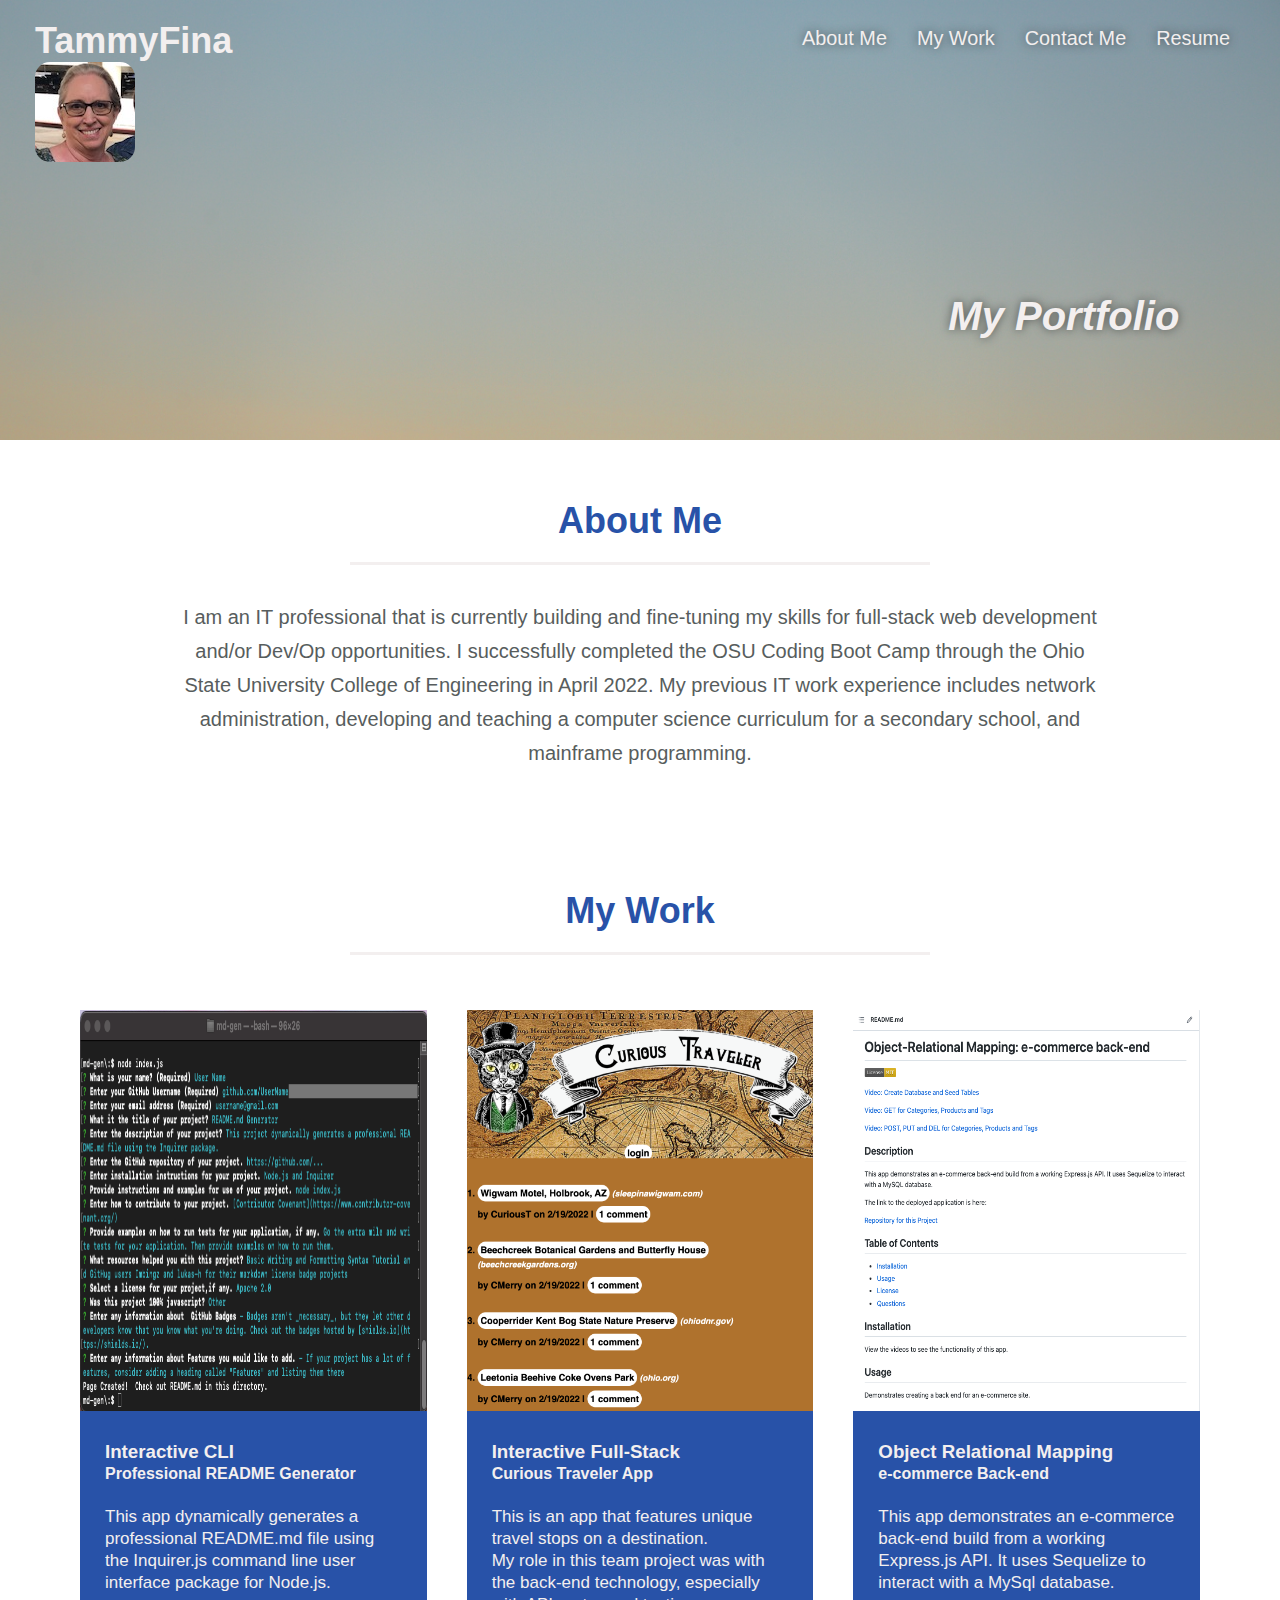
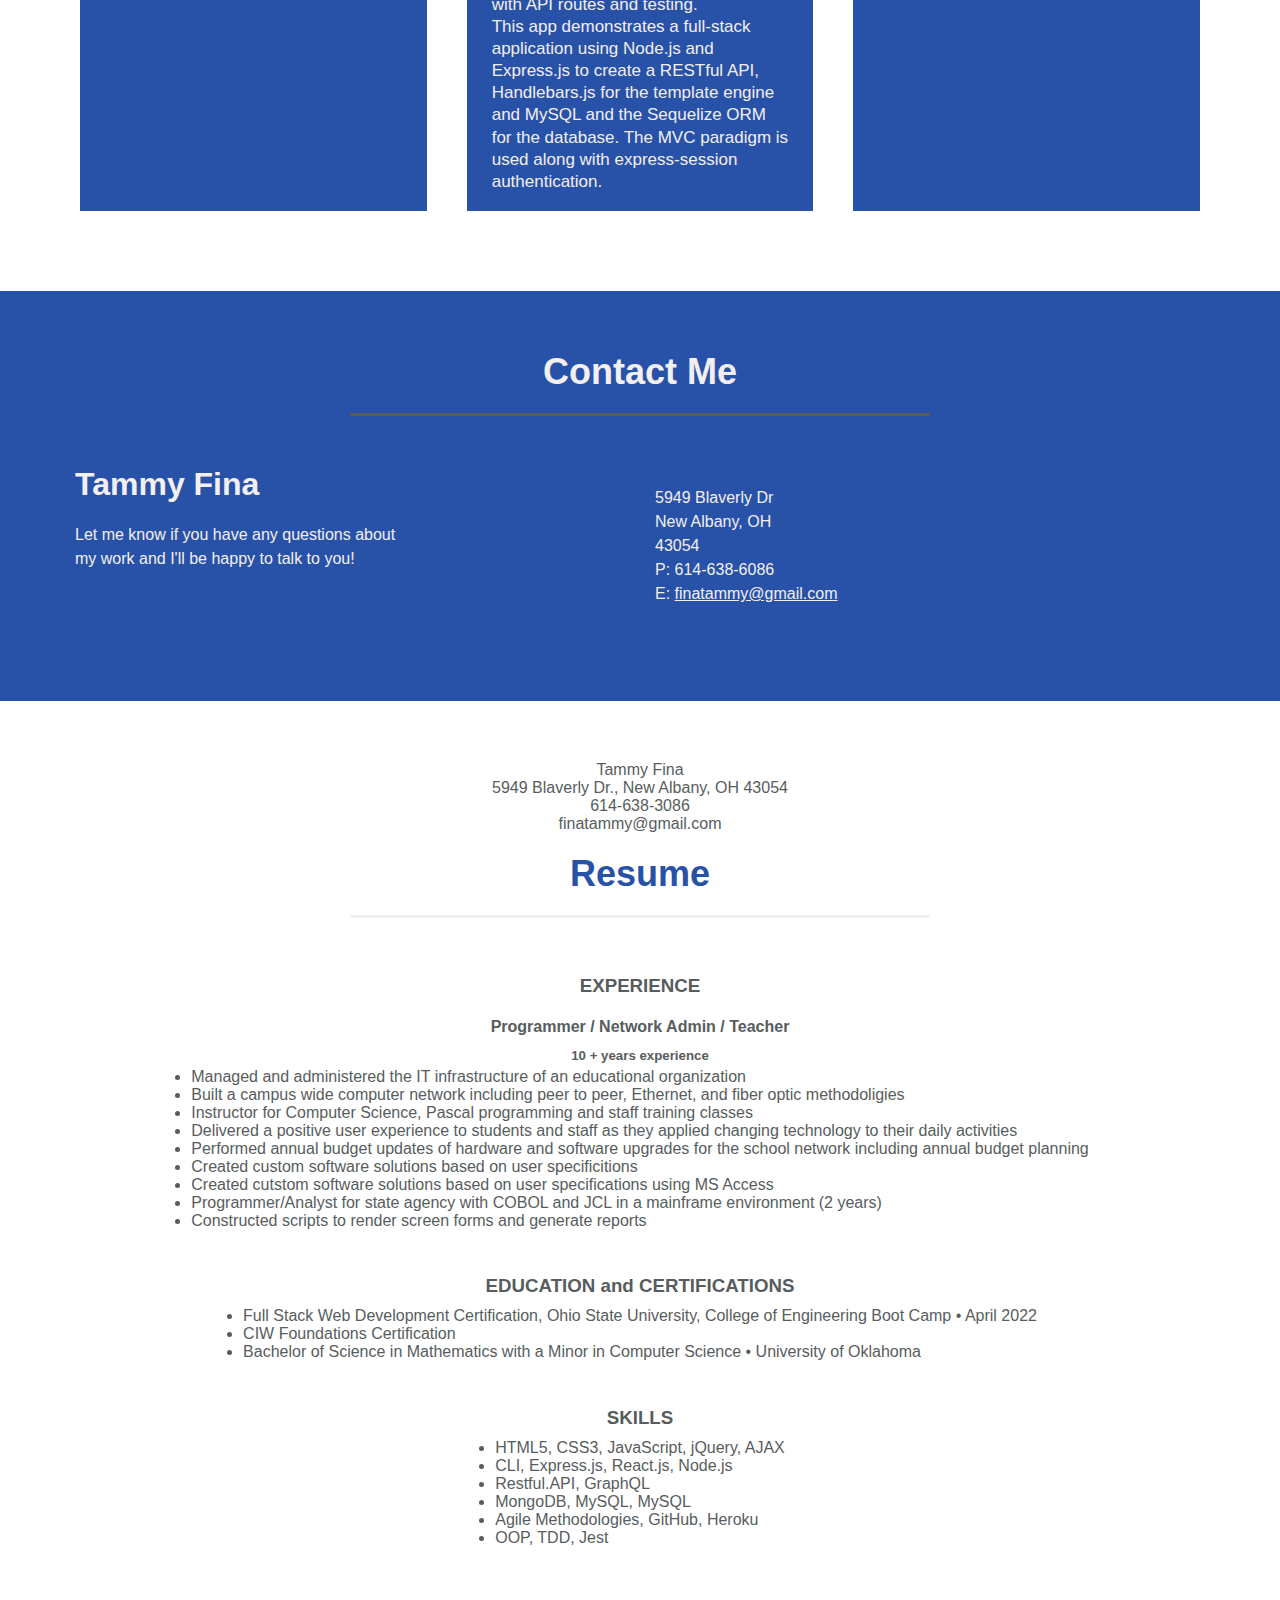
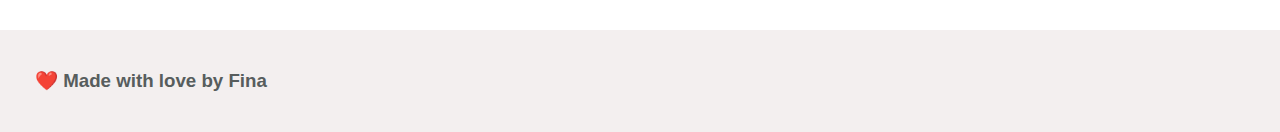
<file: index.html>
<!DOCTYPE html>
<html lang="en">
  <head>
    <meta charset="UTF-8" />
    <meta name="viewport" content="width=device-width initial-scale=1.0" />
    <title>Fina Portfolio</title>
    <link rel="stylesheet" href="./assets/css/style.css">
  </head>
  <body>
    <!-- navigation-->
    <header>
      <h1>
        <a href="/">TammyFina<br/></a>
        <img class="edge" src="./assets/images/finaheadshot.jpg" alt="Fina head shot" />
        <!-- insert avatar here -->
      </h1>
      <nav>
      <!-- Unordered list element-->
        <ul>
          <li>
            <a href="#about-me">About Me</a>
          </li>
          <li>
            <a href="#my-work">My Work</a>
          </li>
          <li>
            <a href="#contact-me">Contact Me</a>
          </li>
          <li>
            <a href="#resume-section">Resume</a>
          </li>
        </ul>
       </nav>
    </header>

    <!--hero/jumbotron -->
    <section class="hero">
      <div class="hero-cta">
        <h2>My Portfolio</h2>
      <!-- <p> Hi </p -->
    </section>
    <!-- end hero-->

    <!-- "About Me" section -->
    <section id="about-me" class="intro" >
      <div class="flex-row">
        <h2 class="section-title primary-border">
          About Me
        </h2>
      </div>
      <div class="flex-row">
      <p>
        I am an IT professional that is currently building and fine-tuning my skills for full-stack web development and/or Dev/Op opportunities.  I successfully completed the OSU Coding Boot Camp through the Ohio State University College of Engineering in April 2022. My previous IT work experience includes network administration, developing and teaching a computer science curriculum for a secondary school, and mainframe programming.
      </p>
      </div>
    </section>

    <!-- "My Work" section -->
    <section id="my-work">
      <div class="flex-row">
        <h2 class="section-title primary-border">
          My Work
        </h2>
      </div>  

      <div class="projects">
        <!-- first app -->
        <article class="project">
          <a href="https://trfina.github.io/professional-README-generator/">
            <img 
                  title= "Professional README Generator"
                  src="./assets/images/prompts.png" 
                  alt="Screen shot of CLI prompts and responses"  />
          </a> 
        
          <div class="project-name">
            <h3 class="project-desc1">Interactive CLI</h3> 
            <h4 class="project-desc2">Professional README Generator</h4>
            <br>
            <p>
            This app dynamically generates a professional README.md file using the Inquirer.js command line user interface package for Node.js. 
            </p>
          </div>
        </article>  

        <!-- second app-->
        <article class="project">
          <a href="https://github.com/cmerrym1/curious-traveler">
            <img 
            title= "Curious Traveler" 
            src="./assets/images/cat-homepage-screenshot.png"  alt="Curious Traveler Homepage Screenshot"  />
          </a> 
        
          <div class="project-name">
            <h3 class="project-desc1">Interactive Full-Stack</h3> 
            <h4 class="project-desc2">Curious Traveler App</h4>
            <br>
            <p>
              This is an app that features unique travel stops on a destination. 
              <br> My role in this team project was with the back-end technology, especially with API routes and testing.  
              <br>This app demonstrates a full-stack application using Node.js and Express.js to create a RESTful API, Handlebars.js for the template engine and MySQL and the Sequelize ORM for the database.  The MVC paradigm is used along with express-session authentication.
            </p>
          </div>
        </article>  


        <!-- third app-->
        <article class="project">
          <a href="https://trfina.github.io/ecommerce-backend/">
            <img title="ORM e-commerce back-end screen shot" width="160" height="180" src="./assets/images/ORM-screenshot.png" alt="GitHub README.md screenshot of e-commerce back-end portfolio project"  />
          </a> 
          <div class="project-name">
            <h3 class="project-desc1" >Object Relational Mapping</h3> 
            <h4 class="project-desc2">e-commerce Back-end</h4>
            <br>
            <p>
              This app demonstrates an e-commerce back-end build from a working Express.js API.  It uses Sequelize to interact with a MySql database.
            </p>
          </div>
        </article>
      </div>
    </section>

    <!-- "Contact Me" section -->
    <section id="contact-me" class="contact">
      <div class="flex-row">
        <h2 class="section-title secondary-border">
          Contact Me
        </h2>
      </div>

      <div class="contact-info">
        <div>
          <h3>Tammy Fina</h3>
          <p>
            Let me know if you have any questions about 
            <br/>
            my work and I'll be happy to talk to you!
          </p>
        </div>
        
        <div>

          <address>
            5949 Blaverly Dr<br/>
            New Albany, OH<br/>
            43054<br/>
            P: 614-638-6086<br/>
            E: <a href="maito:finatammy@gmail.com">finatammy@gmail.com</a>
          </address>
        </div>

    </section>


    <section id="resume">
      <div class="text-center"> 
        <p>Tammy Fina</p>
        <p>5949 Blaverly Dr., New Albany, OH 43054
          <p>614-638-3086</p>
        <p>finatammy@gmail.com</p>
      </div>
      <div class="flex-row">
        <h3 class="section-title primary-border">
          Resume
        </h2>
      </div>

      <div class="resume">
          <h3 class="resume">EXPERIENCE</h3>
          <h4 class="resume">Programmer / Network Admin / Teacher</h4>
          <h5 class="resume">10 + years experience</h5>
          <ul> 
            <li>Managed and administered the IT infrastructure of an educational organization</li>
            <li>Built a campus wide computer network including peer to peer, Ethernet, and  fiber optic methodoligies</li>
            <li>Instructor for Computer Science, Pascal programming and staff training classes</li>
            <li>Delivered a positive user experience to students and staff as they applied changing technology to their daily activities</li>
            <li>Performed annual budget updates of hardware and software upgrades for the school network including annual budget planning</li>
            <li>Created custom software solutions based on user specificitions</li>
            <li>Created cutstom software solutions based on user specifications using MS Access</li>
            <li>Programmer/Analyst for state agency with COBOL and JCL in a mainframe environment (2 years)</li>
            <li>Constructed scripts to render screen forms and generate reports</li>
          </ul>
      </div>   

      <div class="resume">
        <h3 class="resume">EDUCATION and CERTIFICATIONS</h3>
        <h4></h4>
        <ul>
          <li>Full Stack Web Development Certification, Ohio State University, College of Engineering Boot Camp •  April 2022</li>
          <li>CIW Foundations Certification</li>
          <li>Bachelor of Science in Mathematics with a Minor in Computer Science • University of Oklahoma</li> 
        </ul>
      </div>

      <div class="resume"><h3 class="resume">SKILLS</h3>
        <ul>
          <li>HTML5, CSS3, JavaScript, jQuery, AJAX</li>
          <li>CLI, Express.js, React.js, Node.js</li>
          <li>Restful.API, GraphQL</li>
          <li>MongoDB, MySQL, MySQL</li>
          <li>Agile Methodologies, GitHub, Heroku</li>
          <li>OOP, TDD, Jest</li>
        </ul>  
    </section>

    <!-- footer -->
    <footer>
      <h3>❤️ Made with love by Fina</h2>
      <div>
      </div>
    </footer>
    
    </body>
  
</html>
</file>
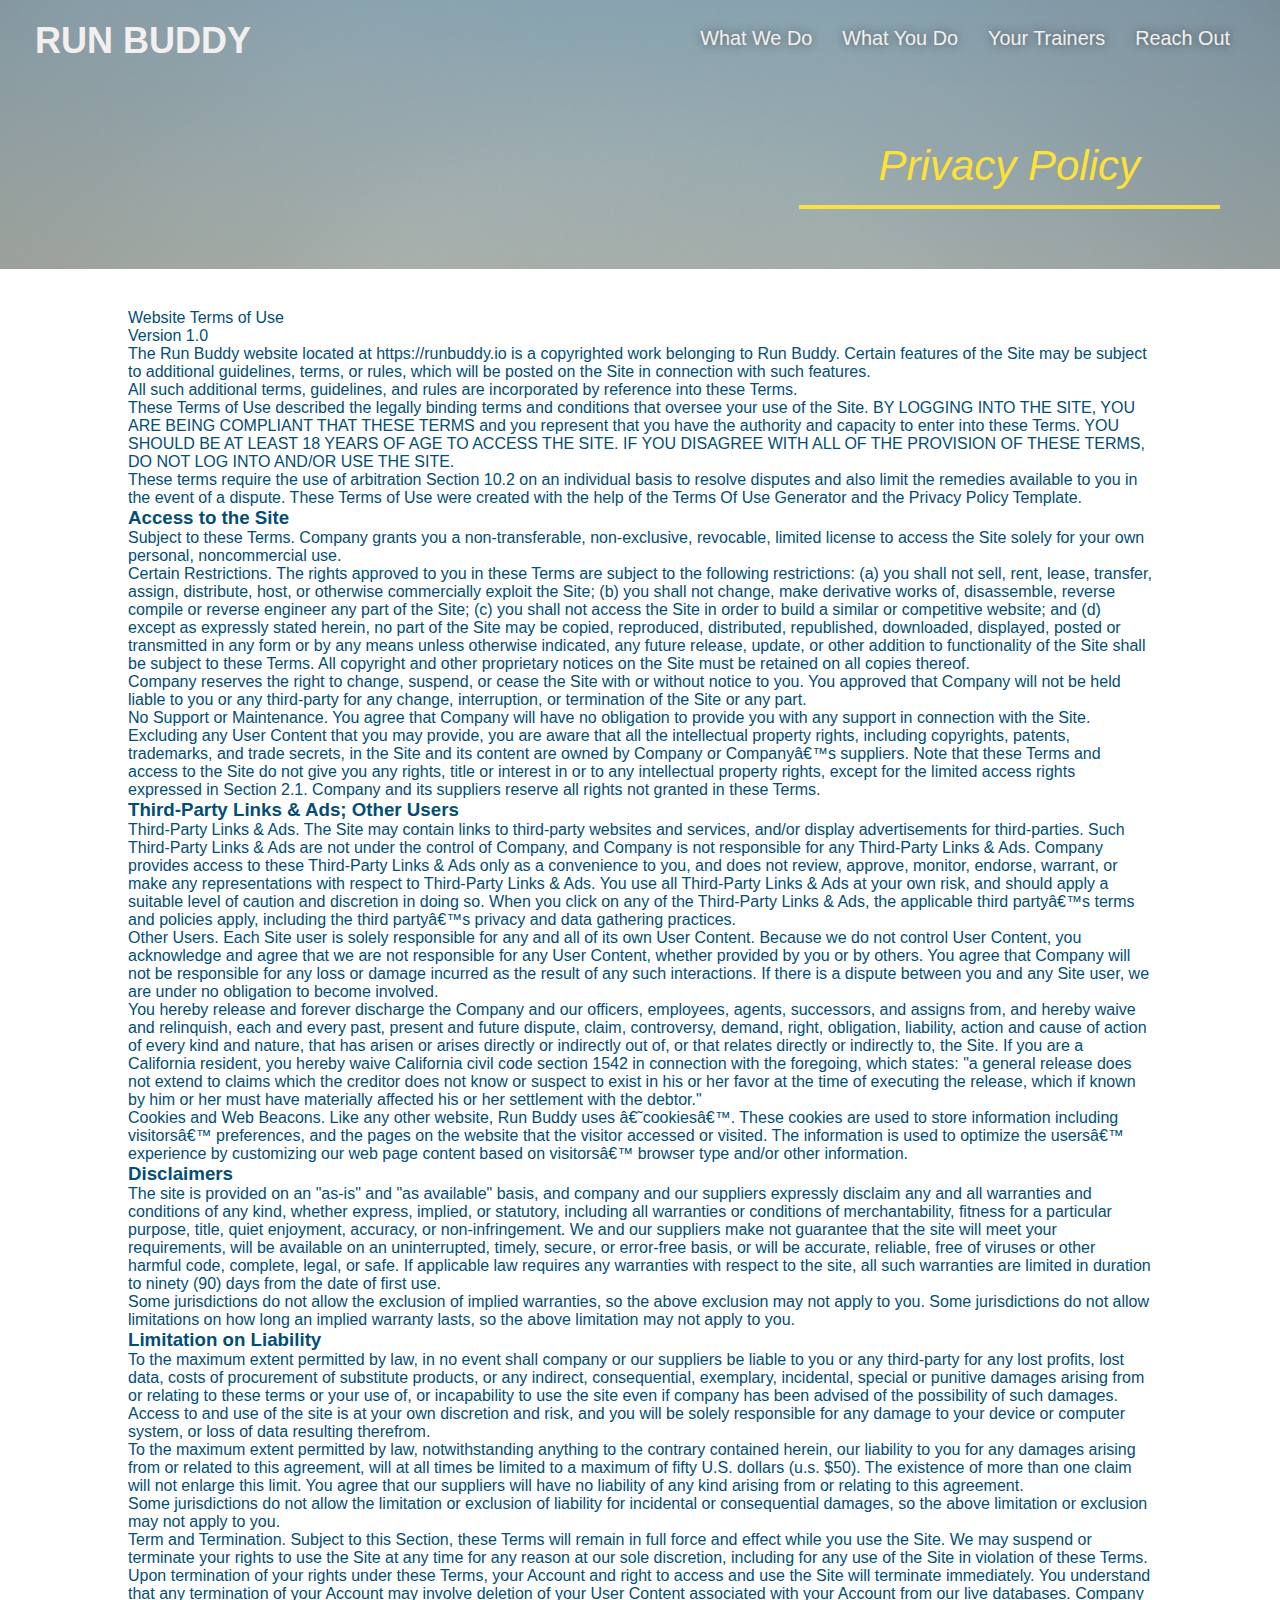
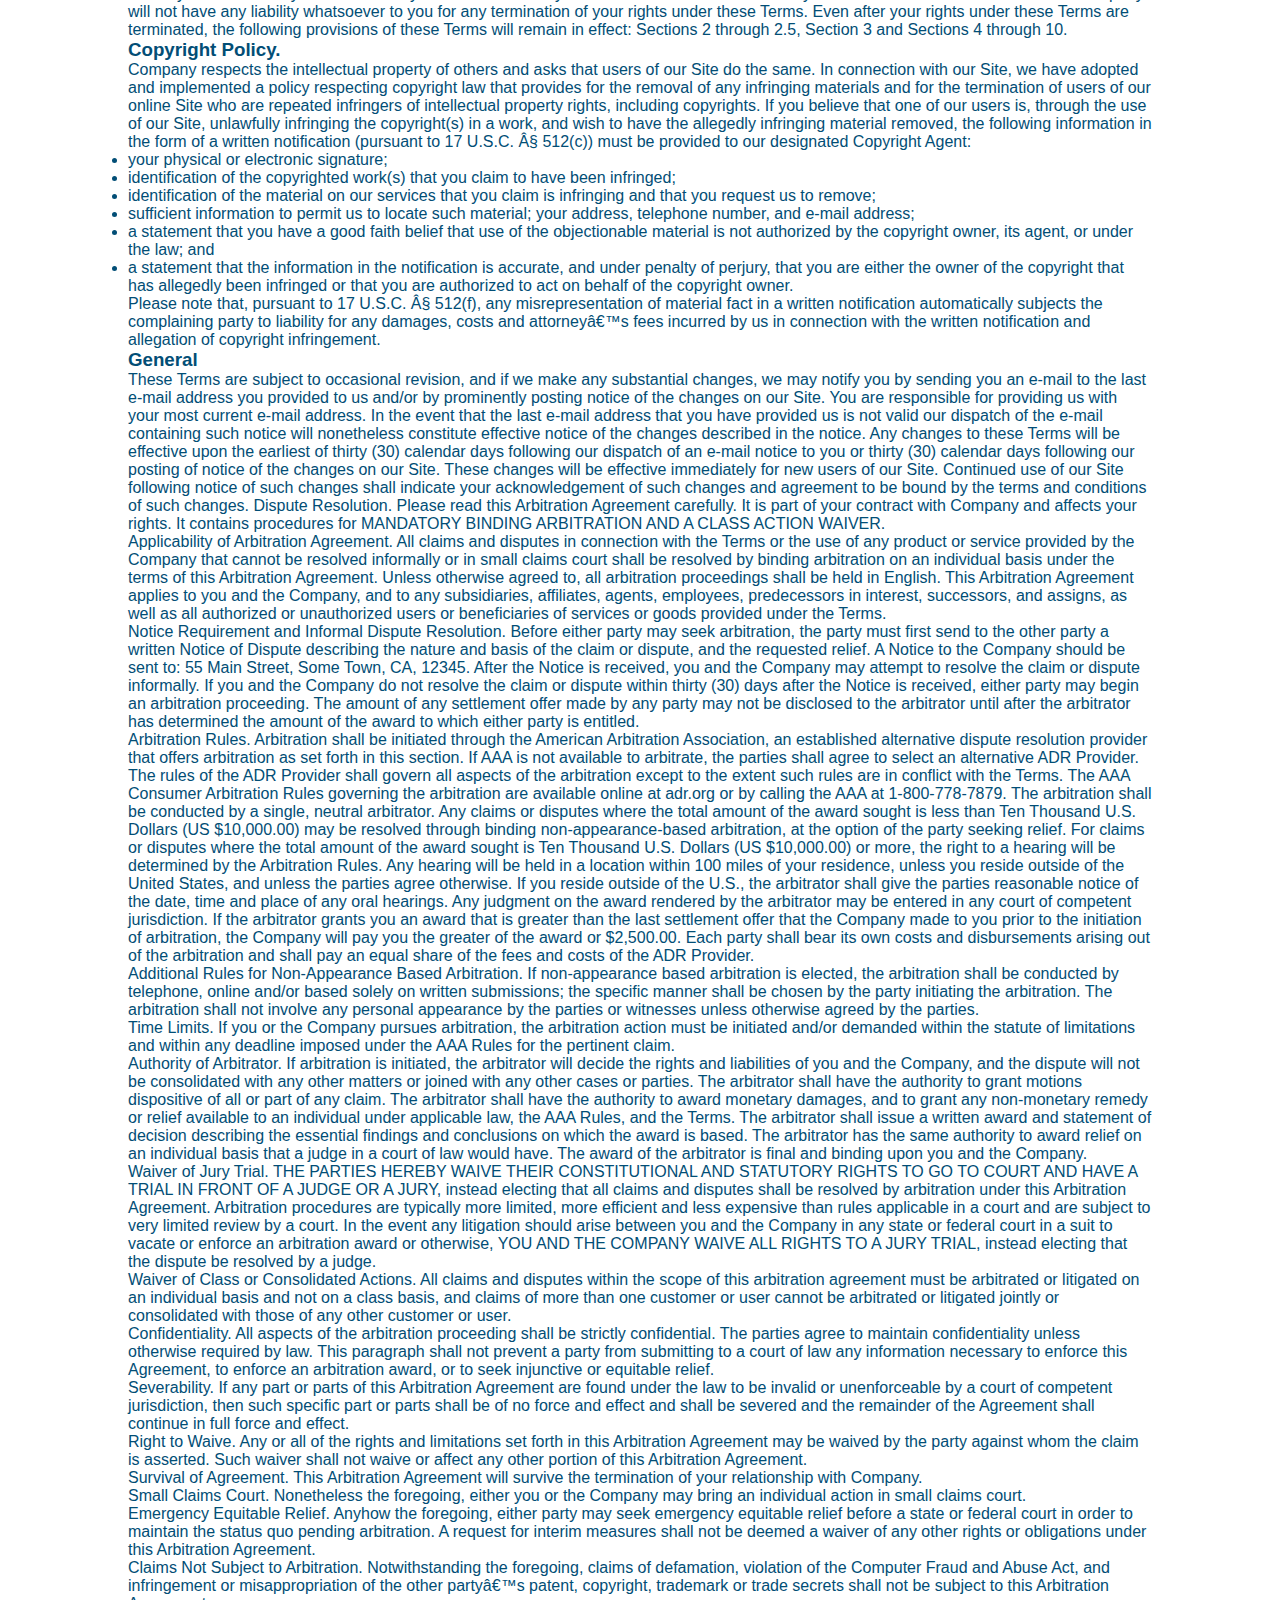
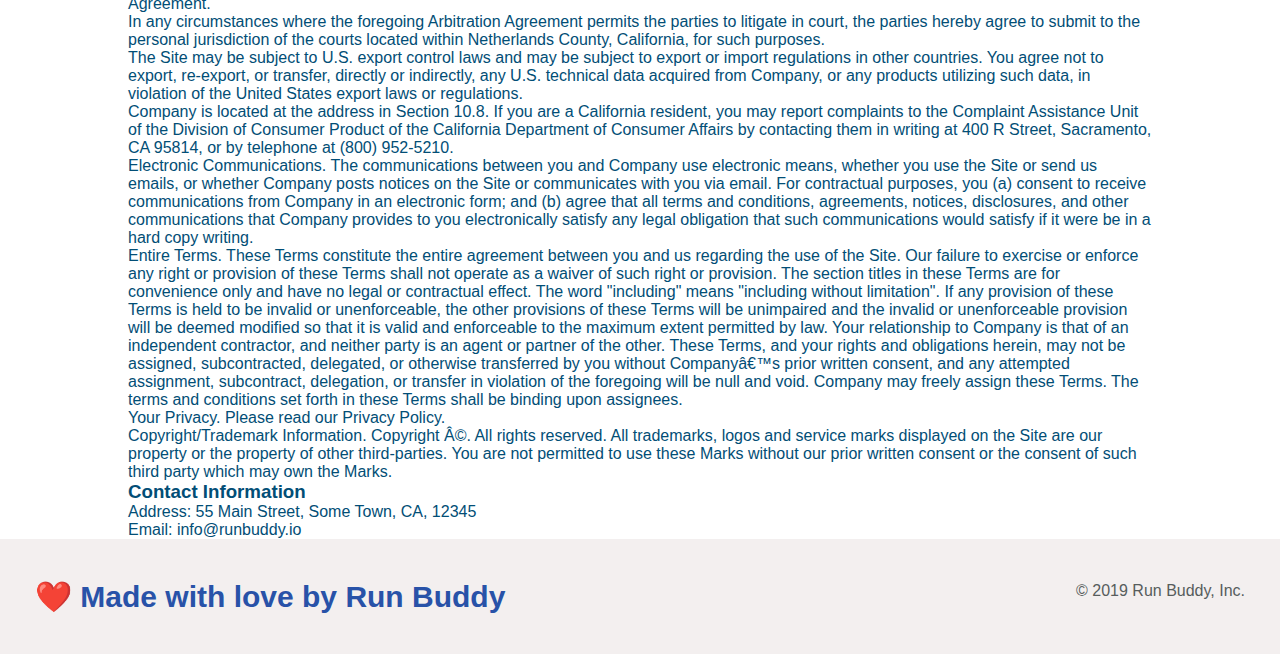
<file: privacy-policy.html>
<!DOCTYPE html>
<html lang="en">
<head>
    <meta charset="UTF-8">
    <meta http-equiv="X-UA-Compatible" content="IE=edge">
    <meta name="viewport" content="width=device-width, initial-scale=1.0">
    <title>Privacy Policy - Run Buddy</title>
    <link rel="stylesheet" href="./assets/css/style.css">
    <link rel="stylesheet" href="./assets/css/secondary-styles.css">
</head>
<body>
    <header>
        <h1>
          <a href="/">RUN BUDDY</a>
        </h1>
        <nav>
        <!-- Unordered list element-->
          <ul>
            <li>
              <a href="./index.html#what-we-do">What We Do</a>
            </li>
            <li>
              <a href="./index.html#what-you-do">What You Do</a>
            </li>
            <li>
              <a href="./index.html#your-trainers">Your Trainers</a>
            </li>
            <li>
              <a href="./index.html#reach-out">Reach Out</a>
            </li>
          </ul>
         </nav>
    </header>
    
    <section class="hero">
        <h2 class="page-title">
            Privacy Policy
        </h2>
    </section>
    <article class="secondary-content">
    <p>
        Website Terms of Use
      </p>

      <p>
        Version 1.0
      </p>

      <p>
        The Run Buddy website located at https://runbuddy.io is a copyrighted work belonging to Run Buddy. Certain
        features of the Site may be subject to additional guidelines, terms, or rules, which will be posted on the Site
        in connection with such features.
      </p>

      <p>
        All such additional terms, guidelines, and rules are incorporated by reference into these Terms.
      </p>

      <p>
        These Terms of Use described the legally binding terms and conditions that oversee your use of the Site. BY
        LOGGING INTO THE SITE, YOU ARE BEING COMPLIANT THAT THESE TERMS and you represent that you have the authority
        and capacity to enter into these Terms. YOU SHOULD BE AT LEAST 18 YEARS OF AGE TO ACCESS THE SITE. IF YOU
        DISAGREE WITH ALL OF THE PROVISION OF THESE TERMS, DO NOT LOG INTO AND/OR USE THE SITE.
      </p>

      <p>
        These terms require the use of arbitration Section 10.2 on an individual basis to resolve disputes and also
        limit the remedies available to you in the event of a dispute. These Terms of Use were created with the help of
        the Terms Of Use Generator and the Privacy Policy Template.
      </p>

      <h3>
        Access to the Site
      </h3>

      <p>
        Subject to these Terms. Company grants you a non-transferable, non-exclusive, revocable, limited license to
        access the Site solely for your own personal, noncommercial use.
      </p>

      <p>
        Certain Restrictions. The rights approved to you in these Terms are subject to the following restrictions: (a)
        you shall not sell, rent, lease, transfer, assign, distribute, host, or otherwise commercially exploit the Site;
        (b) you shall not change, make derivative works of, disassemble, reverse compile or reverse engineer any part of
        the Site; (c) you shall not access the Site in order to build a similar or competitive website; and (d) except
        as expressly stated herein, no part of the Site may be copied, reproduced, distributed, republished, downloaded,
        displayed, posted or transmitted in any form or by any means unless otherwise indicated, any future release,
        update, or other addition to functionality of the Site shall be subject to these Terms. All copyright and other
        proprietary notices on the Site must be retained on all copies thereof.
      </p>

      <p>
        Company reserves the right to change, suspend, or cease the Site with or without notice to you. You approved
        that Company will not be held liable to you or any third-party for any change, interruption, or termination of
        the Site or any part.
      </p>

      <p>
        No Support or Maintenance. You agree that Company will have no obligation to provide you with any support in
        connection with the Site.
      </p>

      <p>
        Excluding any User Content that you may provide, you are aware that all the intellectual property rights,
        including copyrights, patents, trademarks, and trade secrets, in the Site and its content are owned by Company
        or Companyâ€™s suppliers. Note that these Terms and access to the Site do not give you any rights, title or
        interest in or to any intellectual property rights, except for the limited access rights expressed in Section
        2.1. Company and its suppliers reserve all rights not granted in these Terms.
      </p>

      <h3>
        Third-Party Links & Ads; Other Users
      </h3>

      <p>
        Third-Party Links & Ads. The Site may contain links to third-party websites and services, and/or display
        advertisements for third-parties. Such Third-Party Links & Ads are not under the control of Company, and Company
        is not responsible for any Third-Party Links & Ads. Company provides access to these Third-Party Links & Ads
        only as a convenience to you, and does not review, approve, monitor, endorse, warrant, or make any
        representations with respect to Third-Party Links & Ads. You use all Third-Party Links & Ads at your own risk,
        and should apply a suitable level of caution and discretion in doing so. When you click on any of the
        Third-Party Links & Ads, the applicable third partyâ€™s terms and policies apply, including the third partyâ€™s
        privacy and data gathering practices.
      </p>

      <p>
        Other Users. Each Site user is solely responsible for any and all of its own User Content. Because we do not
        control User Content, you acknowledge and agree that we are not responsible for any User Content, whether
        provided by you or by others. You agree that Company will not be responsible for any loss or damage incurred as
        the result of any such interactions. If there is a dispute between you and any Site user, we are under no
        obligation to become involved.
      </p>

      <p>
        You hereby release and forever discharge the Company and our officers, employees, agents, successors, and
        assigns from, and hereby waive and relinquish, each and every past, present and future dispute, claim,
        controversy, demand, right, obligation, liability, action and cause of action of every kind and nature, that has
        arisen or arises directly or indirectly out of, or that relates directly or indirectly to, the Site. If you are
        a California resident, you hereby waive California civil code section 1542 in connection with the foregoing,
        which states: "a general release does not extend to claims which the creditor does not know or suspect to exist
        in his or her favor at the time of executing the release, which if known by him or her must have materially
        affected his or her settlement with the debtor."
      </p>

      <p>
        Cookies and Web Beacons. Like any other website, Run Buddy uses â€˜cookiesâ€™. These cookies are used to store
        information including visitorsâ€™ preferences, and the pages on the website that the visitor accessed or visited.
        The information is used to optimize the usersâ€™ experience by customizing our web page content based on visitorsâ€™
        browser type and/or other information.
      </p>

      <h3>
        Disclaimers
      </h3>

      <p>
        The site is provided on an "as-is" and "as available" basis, and company and our suppliers expressly disclaim
        any and all warranties and conditions of any kind, whether express, implied, or statutory, including all
        warranties or conditions of merchantability, fitness for a particular purpose, title, quiet enjoyment, accuracy,
        or non-infringement. We and our suppliers make not guarantee that the site will meet your requirements, will be
        available on an uninterrupted, timely, secure, or error-free basis, or will be accurate, reliable, free of
        viruses or other harmful code, complete, legal, or safe. If applicable law requires any warranties with respect
        to the site, all such warranties are limited in duration to ninety (90) days from the date of first use.
      </p>

      <p>
        Some jurisdictions do not allow the exclusion of implied warranties, so the above exclusion may not apply to
        you. Some jurisdictions do not allow limitations on how long an implied warranty lasts, so the above limitation
        may not apply to you.
      </p>

      <h3>
        Limitation on Liability
      </h3>

      <p>
        To the maximum extent permitted by law, in no event shall company or our suppliers be liable to you or any
        third-party for any lost profits, lost data, costs of procurement of substitute products, or any indirect,
        consequential, exemplary, incidental, special or punitive damages arising from or relating to these terms or
        your use of, or incapability to use the site even if company has been advised of the possibility of such
        damages. Access to and use of the site is at your own discretion and risk, and you will be solely responsible
        for any damage to your device or computer system, or loss of data resulting therefrom.
      </p>

      <p>
        To the maximum extent permitted by law, notwithstanding anything to the contrary contained herein, our liability
        to you for any damages arising from or related to this agreement, will at all times be limited to a maximum of
        fifty U.S. dollars (u.s. $50). The existence of more than one claim will not enlarge this limit. You agree that
        our suppliers will have no liability of any kind arising from or relating to this agreement.
      </p>

      <p>
        Some jurisdictions do not allow the limitation or exclusion of liability for incidental or consequential
        damages, so the above limitation or exclusion may not apply to you.
      </p>

      <p>
        Term and Termination. Subject to this Section, these Terms will remain in full force and effect while you use
        the Site. We may suspend or terminate your rights to use the Site at any time for any reason at our sole
        discretion, including for any use of the Site in violation of these Terms. Upon termination of your rights under
        these Terms, your Account and right to access and use the Site will terminate immediately. You understand that
        any termination of your Account may involve deletion of your User Content associated with your Account from our
        live databases. Company will not have any liability whatsoever to you for any termination of your rights under
        these Terms. Even after your rights under these Terms are terminated, the following provisions of these Terms
        will remain in effect: Sections 2 through 2.5, Section 3 and Sections 4 through 10.
      </p>

      <h3>
        Copyright Policy.
      </h3>

      <p>
        Company respects the intellectual property of others and asks that users of our Site do the same. In connection
        with our Site, we have adopted and implemented a policy respecting copyright law that provides for the removal
        of any infringing materials and for the termination of users of our online Site who are repeated infringers of
        intellectual property rights, including copyrights. If you believe that one of our users is, through the use of
        our Site, unlawfully infringing the copyright(s) in a work, and wish to have the allegedly infringing material
        removed, the following information in the form of a written notification (pursuant to 17 U.S.C. Â§ 512(c)) must
        be provided to our designated Copyright Agent:
      </p>

      <ul>
        <li>
          your physical or electronic signature;
        </li>
        <li>
          identification of the copyrighted work(s) that you claim to have been infringed;
        </li>
        <li>
          identification of the material on our services that you claim is infringing and that you request us to remove;
        </li>
        <li>
          sufficient information to permit us to locate such material; your address, telephone number, and e-mail
          address;
        </li>
        <li>
          a statement that you have a good faith belief that use of the objectionable material is not authorized by the
          copyright owner, its agent, or under the law; and
        </li>
        <li>
          a statement that the information in the notification is accurate, and under penalty of perjury, that you are
          either the owner of the copyright that has allegedly been infringed or that you are authorized to act on
          behalf of the copyright owner.
        </li>
      </ul>

      <p>
        Please note that, pursuant to 17 U.S.C. Â§ 512(f), any misrepresentation of material fact in a written
        notification automatically subjects the complaining party to liability for any damages, costs and attorneyâ€™s
        fees incurred by us in connection with the written notification and allegation of copyright infringement.
      </p>

      <h3>
        General
      </h3>

      <p>
        These Terms are subject to occasional revision, and if we make any substantial changes, we may notify you by
        sending you an e-mail to the last e-mail address you provided to us and/or by prominently posting notice of the
        changes on our Site. You are responsible for providing us with your most current e-mail address. In the event
        that the last e-mail address that you have provided us is not valid our dispatch of the e-mail containing such
        notice will nonetheless constitute effective notice of the changes described in the notice. Any changes to these
        Terms will be effective upon the earliest of thirty (30) calendar days following our dispatch of an e-mail
        notice to you or thirty (30) calendar days following our posting of notice of the changes on our Site. These
        changes will be effective immediately for new users of our Site. Continued use of our Site following notice of
        such changes shall indicate your acknowledgement of such changes and agreement to be bound by the terms and
        conditions of such changes. Dispute Resolution. Please read this Arbitration Agreement carefully. It is part of
        your contract with Company and affects your rights. It contains procedures for MANDATORY BINDING ARBITRATION AND
        A CLASS ACTION WAIVER.
      </p>

      <p>
        Applicability of Arbitration Agreement. All claims and disputes in connection with the Terms or the use of any
        product or service provided by the Company that cannot be resolved informally or in small claims court shall be
        resolved by binding arbitration on an individual basis under the terms of this Arbitration Agreement. Unless
        otherwise agreed to, all arbitration proceedings shall be held in English. This Arbitration Agreement applies to
        you and the Company, and to any subsidiaries, affiliates, agents, employees, predecessors in interest,
        successors, and assigns, as well as all authorized or unauthorized users or beneficiaries of services or goods
        provided under the Terms.
      </p>

      <p>
        Notice Requirement and Informal Dispute Resolution. Before either party may seek arbitration, the party must
        first send to the other party a written Notice of Dispute describing the nature and basis of the claim or
        dispute, and the requested relief. A Notice to the Company should be sent to: 55 Main Street, Some Town, CA,
        12345. After the Notice is received, you and the Company may attempt to resolve the claim or dispute informally.
        If you and the Company do not resolve the claim or dispute within thirty (30) days after the Notice is received,
        either party may begin an arbitration proceeding. The amount of any settlement offer made by any party may not
        be disclosed to the arbitrator until after the arbitrator has determined the amount of the award to which either
        party is entitled.
      </p>

      <p>
        Arbitration Rules. Arbitration shall be initiated through the American Arbitration Association, an established
        alternative dispute resolution provider that offers arbitration as set forth in this section. If AAA is not
        available to arbitrate, the parties shall agree to select an alternative ADR Provider. The rules of the ADR
        Provider shall govern all aspects of the arbitration except to the extent such rules are in conflict with the
        Terms. The AAA Consumer Arbitration Rules governing the arbitration are available online at adr.org or by
        calling the AAA at 1-800-778-7879. The arbitration shall be conducted by a single, neutral arbitrator. Any
        claims or disputes where the total amount of the award sought is less than Ten Thousand U.S. Dollars (US
        $10,000.00) may be resolved through binding non-appearance-based arbitration, at the option of the party seeking
        relief. For claims or disputes where the total amount of the award sought is Ten Thousand U.S. Dollars (US
        $10,000.00) or more, the right to a hearing will be determined by the Arbitration Rules. Any hearing will be
        held in a location within 100 miles of your residence, unless you reside outside of the United States, and
        unless the parties agree otherwise. If you reside outside of the U.S., the arbitrator shall give the parties
        reasonable notice of the date, time and place of any oral hearings. Any judgment on the award rendered by the
        arbitrator may be entered in any court of competent jurisdiction. If the arbitrator grants you an award that is
        greater than the last settlement offer that the Company made to you prior to the initiation of arbitration, the
        Company will pay you the greater of the award or $2,500.00. Each party shall bear its own costs and
        disbursements arising out of the arbitration and shall pay an equal share of the fees and costs of the ADR
        Provider.
      </p>

      <p>
        Additional Rules for Non-Appearance Based Arbitration. If non-appearance based arbitration is elected, the
        arbitration shall be conducted by telephone, online and/or based solely on written submissions; the specific
        manner shall be chosen by the party initiating the arbitration. The arbitration shall not involve any personal
        appearance by the parties or witnesses unless otherwise agreed by the parties.
      </p>

      <p>
        Time Limits. If you or the Company pursues arbitration, the arbitration action must be initiated and/or demanded
        within the statute of limitations and within any deadline imposed under the AAA Rules for the pertinent claim.
      </p>

      <p>
        Authority of Arbitrator. If arbitration is initiated, the arbitrator will decide the rights and liabilities of
        you and the Company, and the dispute will not be consolidated with any other matters or joined with any other
        cases or parties. The arbitrator shall have the authority to grant motions dispositive of all or part of any
        claim. The arbitrator shall have the authority to award monetary damages, and to grant any non-monetary remedy
        or relief available to an individual under applicable law, the AAA Rules, and the Terms. The arbitrator shall
        issue a written award and statement of decision describing the essential findings and conclusions on which the
        award is based. The arbitrator has the same authority to award relief on an individual basis that a judge in a
        court of law would have. The award of the arbitrator is final and binding upon you and the Company.
      </p>

      <p>
        Waiver of Jury Trial. THE PARTIES HEREBY WAIVE THEIR CONSTITUTIONAL AND STATUTORY RIGHTS TO GO TO COURT AND HAVE
        A TRIAL IN FRONT OF A JUDGE OR A JURY, instead electing that all claims and disputes shall be resolved by
        arbitration under this Arbitration Agreement. Arbitration procedures are typically more limited, more efficient
        and less expensive than rules applicable in a court and are subject to very limited review by a court. In the
        event any litigation should arise between you and the Company in any state or federal court in a suit to vacate
        or enforce an arbitration award or otherwise, YOU AND THE COMPANY WAIVE ALL RIGHTS TO A JURY TRIAL, instead
        electing that the dispute be resolved by a judge.
      </p>

      <p>
        Waiver of Class or Consolidated Actions. All claims and disputes within the scope of this arbitration agreement
        must be arbitrated or litigated on an individual basis and not on a class basis, and claims of more than one
        customer or user cannot be arbitrated or litigated jointly or consolidated with those of any other customer or
        user.
      </p>

      <p>
        Confidentiality. All aspects of the arbitration proceeding shall be strictly confidential. The parties agree to
        maintain confidentiality unless otherwise required by law. This paragraph shall not prevent a party from
        submitting to a court of law any information necessary to enforce this Agreement, to enforce an arbitration
        award, or to seek injunctive or equitable relief.
      </p>

      <p>
        Severability. If any part or parts of this Arbitration Agreement are found under the law to be invalid or
        unenforceable by a court of competent jurisdiction, then such specific part or parts shall be of no force and
        effect and shall be severed and the remainder of the Agreement shall continue in full force and effect.
      </p>

      <p>
        Right to Waive. Any or all of the rights and limitations set forth in this Arbitration Agreement may be waived
        by the party against whom the claim is asserted. Such waiver shall not waive or affect any other portion of this
        Arbitration Agreement.
      </p>

      <p>
        Survival of Agreement. This Arbitration Agreement will survive the termination of your relationship with
        Company.
      </p>

      <p>
        Small Claims Court. Nonetheless the foregoing, either you or the Company may bring an individual action in small
        claims court.
      </p>

      <p>
        Emergency Equitable Relief. Anyhow the foregoing, either party may seek emergency equitable relief before a
        state or federal court in order to maintain the status quo pending arbitration. A request for interim measures
        shall not be deemed a waiver of any other rights or obligations under this Arbitration Agreement.
      </p>

      <p>
        Claims Not Subject to Arbitration. Notwithstanding the foregoing, claims of defamation, violation of the
        Computer Fraud and Abuse Act, and infringement or misappropriation of the other partyâ€™s patent, copyright,
        trademark or trade secrets shall not be subject to this Arbitration Agreement.
      </p>

      <p>
        In any circumstances where the foregoing Arbitration Agreement permits the parties to litigate in court, the
        parties hereby agree to submit to the personal jurisdiction of the courts located within Netherlands County,
        California, for such purposes.
      </p>

      <p>
        The Site may be subject to U.S. export control laws and may be subject to export or import regulations in other
        countries. You agree not to export, re-export, or transfer, directly or indirectly, any U.S. technical data
        acquired from Company, or any products utilizing such data, in violation of the United States export laws or
        regulations.
      </p>

      <p>
        Company is located at the address in Section 10.8. If you are a California resident, you may report complaints
        to the Complaint Assistance Unit of the Division of Consumer Product of the California Department of Consumer
        Affairs by contacting them in writing at 400 R Street, Sacramento, CA 95814, or by telephone at (800) 952-5210.
      </p>

      <p>
        Electronic Communications. The communications between you and Company use electronic means, whether you use the
        Site or send us emails, or whether Company posts notices on the Site or communicates with you via email. For
        contractual purposes, you (a) consent to receive communications from Company in an electronic form; and (b)
        agree that all terms and conditions, agreements, notices, disclosures, and other communications that Company
        provides to you electronically satisfy any legal obligation that such communications would satisfy if it were be
        in a hard copy writing.
      </p>

      <p>
        Entire Terms. These Terms constitute the entire agreement between you and us regarding the use of the Site. Our
        failure to exercise or enforce any right or provision of these Terms shall not operate as a waiver of such right
        or provision. The section titles in these Terms are for convenience only and have no legal or contractual
        effect. The word "including" means "including without limitation". If any provision of these Terms is held to be
        invalid or unenforceable, the other provisions of these Terms will be unimpaired and the invalid or
        unenforceable provision will be deemed modified so that it is valid and enforceable to the maximum extent
        permitted by law. Your relationship to Company is that of an independent contractor, and neither party is an
        agent or partner of the other. These Terms, and your rights and obligations herein, may not be assigned,
        subcontracted, delegated, or otherwise transferred by you without Companyâ€™s prior written consent, and any
        attempted assignment, subcontract, delegation, or transfer in violation of the foregoing will be null and void.
        Company may freely assign these Terms. The terms and conditions set forth in these Terms shall be binding upon
        assignees.
      </p>

      <p>
        Your Privacy. Please read our Privacy Policy.
      </p>

      <p>
        Copyright/Trademark Information. Copyright Â©. All rights reserved. All trademarks, logos and service marks
        displayed on the Site are our property or the property of other third-parties. You are not permitted to use
        these Marks without our prior written consent or the consent of such third party which may own the Marks.
      </p>

      <h3>
        Contact Information
      </h3>

      <p>
        Address: 55 Main Street, Some Town, CA, 12345
      </p>

      <p>
        Email: info@runbuddy.io
      </p>
    </article>  
    
    <!-- footer -->
    <footer>
        <h2>❤️ Made with love by Run Buddy</h2>
        <div>
            &copy; 2019 Run Buddy, Inc.</a>
        </div>
      </footer>
       
</body>
</html>
</file>
<file: assets/css/style.css>
:root {
  --primary-color: #f3efef;
  --secondary-color: #2852a8;
  --tertiary-color: #575d5d;
}

* {
  margin: 0;
  padding: 0;
  box-sizing: border-box;
}

body {
  color: var(--tertiary-color);
  font-family: Helvetica, Arial, sans-serif;
}

.text-center {
  padding-bottom: 20px;
  text-align: center;
}

.text-left {
  text-align: left;
}

.text-right {
  text-align: right;
}

/* apply styles to <header> */
header {
  position: -webkit-sticky;
  position: sticky;
  top: 0;
  background-image: url("../images/gradient-backsplash.jpg");
  background-size: cover;
  background-attachment: fixed;
  background-position: 80%;
  display: flex;
  flex-wrap: wrap;
  justify-content: space-between;
  padding: 20px 35px;
  background-color: var(--tertiary-color);
  font-weight: bold;
  color: var(--primary-color);
  margin: 0;
  z-index: 9999;
}

header nav {
  margin: 7px 0;
}

header h1 {
  text-shadow: 0 0 10px rbga(0, 0, 0, 0.5);
  font-weight: bold;
  font-size: 36px;
  color: var(--primary-color);
  margin: 0;
}

header nav ul li a {
  padding: 10px 15px;
  font-weight: lighter;
  font-size: 1.55vw;
  text-shadow: 0 0 10px rgba(0, 0, 0, 0.5);
}

header nav ul li a:hover {
  background: var(--primary-color);
  color: var(--secondary-color);
  border-radius: 15px;
  text-shadow: none;
}

header nav ul {
  display: flex;
  flex-wrap: wrap;
  justify-content: space-between;
  align-items: center;
  list-style: none;
}

header a {
  text-decoration: none;
  color: var(--primary-color);
}

ul {
  align-items: left;
}
.edge {
  border-radius: 15px;
}
/*Hero Style Start */
.hero {
  align-items: flex-start;
  display: flex;
  justify-content: right;
  flex-wrap: wrap;
  background-image: url("../images/gradient-backsplash.jpg");
  background-size: cover;
  background-attachment: fixed;
  background-position: 80%;
}

.hero-form {
  box-shadow: 0 0 10px rgba(0, 0, 0, 0.5);
  border: 3px solid var(--secondary-color);
  border-radius: 15px;
  background-color: rgba(252, 225, 56, 0.8);
  padding: 20px;
  color: var(--secondary-color);
  
}

.hero-cta {
  
  width: 100%;
  text-align: right;
  margin: 3.5%;
  color: #fff;
  font-size: 18px;
  line-height: 1.2;
}

.hero-cta h2 {
  font-style: italic;
  font-size: 40px;
  color: var(--primary-color);
  text-shadow: 0 0 10px rgba(0, 0, 0, 0.5);
}

.hero-form h3 {
  width: 40%;
  font-size: 24px;
  margin:3.5%
}

.hero-form p {
  margin: 5px 0 15px 0;
}

.form-input {
  border: 1px solid var(--secondary-color);
  border-radius: 15px;
  display: block;
  background-color: rgba(255,255,255, 0.75);
  padding: 7px 15px;
  font-size: 16px;
  color: var(--secondary-color);
  width: 100%;
  margin-bottom: 15px;
}

.form-input:focus {
  background-color: rgba(252, 225, 255, 1);
  outline: none;
}

.hero-form label {
  margin: 0 5px;
}

.checkbox-wrapper input, .radio-wrapper input {
  opacity: 0;
}

.checkbox-wrapper label, .radio-wrapper label {
  position: relative;
  left: 10px;
  margin: 10px;
  line-height: 1.6;
}

.checkbox-wrapper label::before, .radio-wrapper label::before {
  content: "";
  height: 20px;
  width: 20px;
  background: rgba(255,255,255,0.75);
  border: 1px solid var(--secondary-color);
  position: absolute;
  top: -4px;
  left: -30px;
}

.radio-wrapper label::before {
  border-radius: 50%;
}

.radio-wrapper label::after {
  content: "";
  width: 20px;
  height: 20px;
  border-radius: 50%;
  background: var(--secondary-color);
  position: absolute;
  left: -29px;
  top: -3px;
}
.radio-wrapper label::after {
  content: "";
  width: 20px;
  height: 20px;
  border-radius: 50%;
  background: var(--secondary-color);
  position: absolute;
  left: -29px;
  top: -3px;
  background-image: radial-gradient(circle, var(--tertiary-color), var(--secondary-color));
}

.checkbox-wrapper label::after {
  content: "";
  height: 6px;
  width: 14px;
  border-left: 2px solid var(--secondary-color);
  border-bottom: 2px solid var(--secondary-color);
  position: absolute;
  left: -26px;
  top: 1px;
  transform: rotate(-58deg);
}
.checkbox-wrapper label::after {
  content: "";
  height: 6px;
  width: 14px;
  border-left: 2px solid var(--secondary-color);
  border-bottom: 2px solid var(--secondary-color);
  position: absolute;
  left: -26px;
  top: 1px;
}

.checkbox-wrapper input + label::after, 
.radio-wrapper input  + label::after {
  content: none;
}

.checkbox-wrapper input:checked + label::after, 
.radio-wrapper input:checked  + label::after {
  content: "";
}



.hero-form button{
  color: var(--primary-color);
  background-color: var(--secondary-color);
  border: none;
  border-radius: 15px;
  padding: 10px 20px;
  font-size: 16px;
}
.hero-form button:hover {
  background-color: var(--tertiary-color);
}
/* Hero Styles End*/

/* Section Title */

.section-title {
  padding-bottom: 20px;
  text-align: center;
  margin: 0 auto 35px auto;
  width: 50%;
  font-size: 36px;
  color: var(--secondary-color);
  border-bottom: 3px solid;
}

.primary-border {
  border-color: var(--primary-color);
}

.secondary-border {
  border-color: var(--tertiary-color);

}
/* End Section Title */

/* About Me Section */
.intro {
  text-align: center;
}

.intro p {
  text-align: center;
  line-height: 1.7;
  color: var(--tertiary-color);
  width: 80%;
  font-size: 20px;
  margin: 0 auto;
}
/* End About Me Section */

/* Begin My Work Section */
.projects {
  width: 100%;
  margin: 0 auto;
  display: flex;
  flex-wrap: wrap;
  justify-content: space-around;
}

.project {
  margin: 20px;
  background: var(--secondary-color);
  color: var(--primary-color);
  flex: 1;
}
.project img {
  width: 100%;
  height: 50%;
}

.project-name {
  padding: 25px;
  line-height: 1.3;
}
 
.project-desc1 h3 {
  font-size: 28px;
}

.project-desc2 h4 {
  font-weight: lighter;
  font-size: 22px;
  margin-bottom: 15px;
}

.project-name p {
  font-size: 17px;
}
/* End My Work Section */

/* Begin Contact Section */
.contact {
  background:  var(--secondary-color);
}
.contact h2 {
  color: var(--primary-color);
}

.contact-info h3 {
  color: var(--primary-color);
  font-size: 32px;
}

.contact-info {
  display:flex;
  justify-content: space-between;
  flex-wrap: wrap;
}

.contact-info div {
  color: var(--primary-color);
}

.contact-info > * {
  flex: 1;
  margin: 15px;
}

.contact-info a {
  color: var(--primary-color);
}

.contact-info p,
.contact-info address {
  margin: 20px 0;
  line-height: 1.5;
  font-size: 16px;
  font-style: normal;
}
/* End Contact SEction */

/* Begin Resume Section */
.resume {
  width: 90%;
  margin: 0 auto;
  display: flex;
  flex-wrap: wrap;
  justify-content: space-around;
  padding-top: 1%;
  padding-bottom:2%;
}
.resume-info {
  display:flex;
  justify-content: space-between;
  flex-wrap: wrap;
}
.resume h2 {
  text-align: left;
}
.resume h3 {
  text-align: center;
  padding-bottom:10px;
}
.resume h4 {
  text-align: center;
  padding-bottom:2px;
}
.resume h5 {
  text-align: center;
  padding-bottom:5px;
}
.resume ul {
  text-align: left;
}

.resume p {
  text-align: left;
}

/* End Resume Section */

/* Begin Footer Section */
footer {
  display: flex;
  justify-content: space-between;
  flex-wrap: wrap;
  background: var(--primary-color);
  width: 100%;
  padding: 40px 35px;
}

footer h2 {
  color: var(--secondary-color);
  font-size: 30px;
  margin: 0;
}

footer div {
  line-height: 1.5;
  text-align:right;
}

footer a {
  color: var(--secondary-color);
}
/* End Footer Section */

section {
  padding: 60px;
}

.flex-row {
  display: flex;
}

/* MEDIA QUERY FOR SMALLER DESKTOP SCREENS AND SMALLER */
@media screen and (max-width: 980px) {
  header {
    position: relative;
    padding-bottom: 0;
    justify-content: center;
  }

  header h1 {
    width: 100%;
    text-align: center;
  }

  header nav ul {
    margin-top: 20px;
    width: 100%;
    justify-content: center;
  }

  header nav ul li a {
    font-size: 20px;
  }

  footer h3, footer div {
    text-align: center;
    width: 100%;
  }

  .hero-cta, .hero-form {
    width: 100%;
  }

  .hero-cta {
    text-align: center;
  }

  .section-title {
    width: 80%;
  }

  .project {
    flex: 0 70%;
  }

  .contact-info iframe {
    flex: 1 100%;
  }
}

/* MEDIA QUERY FOR TABLETS AND SMALLER */
@media screen and (max-width: 768px) {
  section {
    padding: 30px 15px;
  }

  .step-info {
    flex: 2 100%;
    text-align: center;
    justify-content: center;
  }

  .step-img {
    flex: 0 32%;
    margin-right: 0;
    margin-top: 15px;
    margin-bottom: 15px;
  }

  .step-text {
    flex: 100%;
  }
}

/*  MEDIA QUERY FOR MOBILE PHONES AND SMALLER */
@media screen and (max-width: 575px) {
  .hero-form button {
    width: 100%;
  }

  .section-title {
    width: 95%;
  }

  .intro p {
    width: 100%;
  }

  .project {
    flex: 0 100%;
  }

  .contact-info {
    text-align: center;
  }

  .contact-info > * {
    flex: 0 100%;
  }

  .contact-form {
    order: 3;
  }
}
</file>
<file: assets/css/secondary-styles.css>
.hero {
    background-position: bottom;
    height: auto;
    text-align: center;
    margin-bottom: 40px;
}

.page-title {
      color: #fce138;
      display: inline-block;
      border-bottom: 4px solid #fce138;
      padding: 0 80px 15px 80px;
      font-weight: normal;
      font-size: 42px;
      font-style: italic;
}

.secondary-content {
      width: 80%;
      margin: 0 auto;  
      color: #024e76;
}

secondary-content h3 {
    font-size: 25px;
    margin: 20px 0;
}

secondary-content p {
    font-size: 16px;
    line-height: 1.5;
    margin: 20px 0;
}
secondary-contact ul {
    margin: 15px 20px;
}

secondary-content li {
    color: #39a6b2;
    margin: 10px 0;
}
</file>
